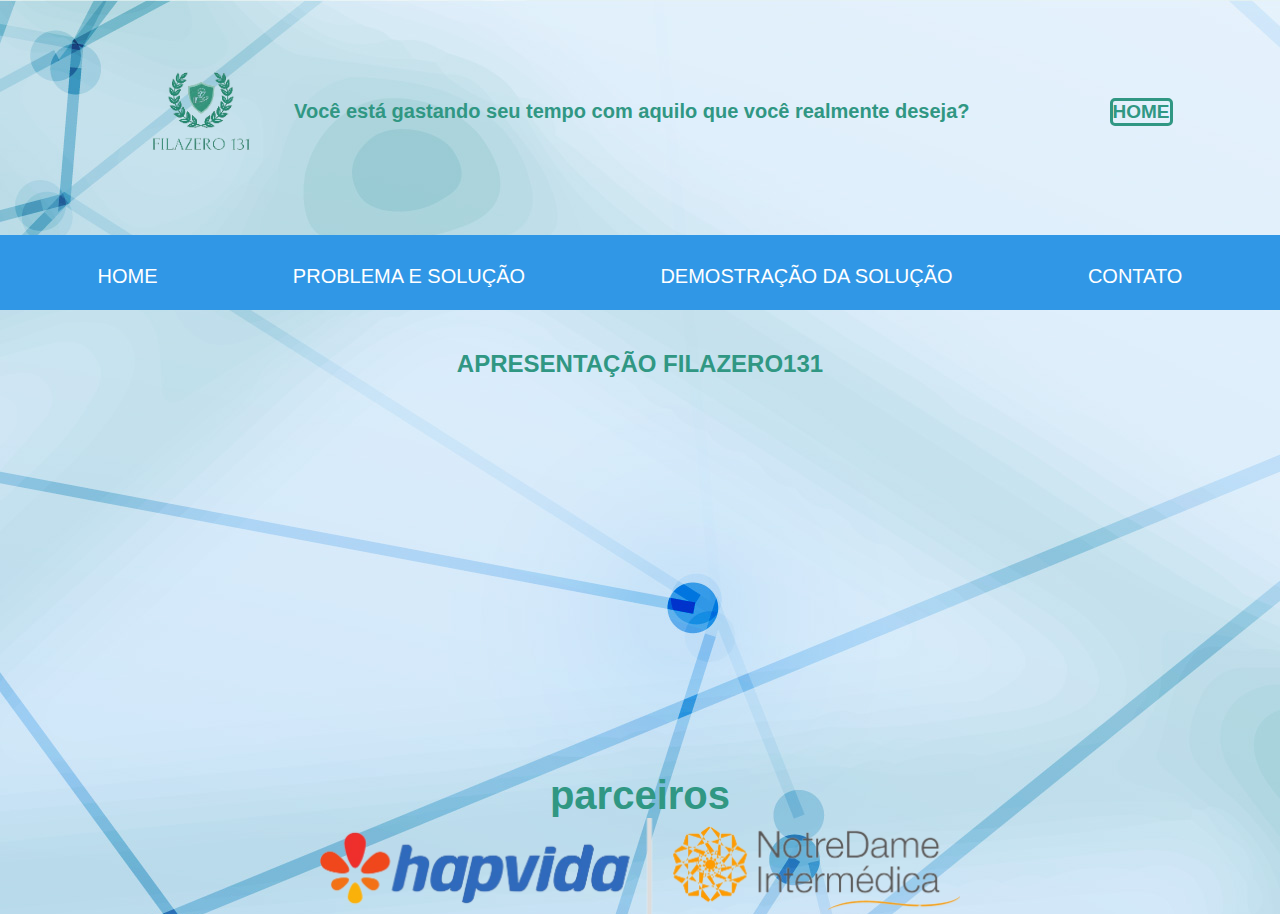
<file: htmls/index.html>
<!DOCTYPE html>
<html lang="pt-br">
<head>
    <meta charset="UTF-8">
    <meta name="viewport" content="width=device-width, initial-scale=1.0">
    <title>Filazero 131</title>
    <link rel="stylesheet" href="./../style.css">
</head>
<body>
    <div id="conteiner__texto">
        <img src="./../asets/img/logo verde final.png" width="15%"  alt="">
        <h1 id="texto__impacto"> Você está gastando seu tempo com aquilo que você realmente deseja?</h1>
        <h1 id="texto__pagina_1"> HOME</h1>
    </div>
    
    <div class="cointainer__menu">
         <nav id="menu__itens">
            <a  id="menu__itens"  href="index.html"><p id="nav_atual">HOME</p> </a>
            <a  id="menu__itens" href="problema__solução.html"><p id="nav_atual">PROBLEMA E SOLUÇÃO</p>   </a> 
            <a id="menu__itens"  href="demostração__solução.html"><p id="nav_atual">DEMOSTRAÇÃO DA SOLUÇÃO</p> </a>
            <a id="menu__itens"  href="contato.html"><p id="nav_atual">CONTATO</p> </a>  
        </nav>
    </div>    
    
    <div class="container__titulo">
        <h2 id="titulo" >APRESENTAÇÃO FILAZERO131</h2>
    </div>
    <div id="video__topo" >
        <iframe width="560" height="315" src="https://www.youtube.com/embed/bV0RL8bskMc?si=QSBWgn6Cq60avDWM" title="YouTube video player" frameborder="0" allow="accelerometer; autoplay; clipboard-write; encrypted-media; gyroscope; picture-in-picture; web-share" allowfullscreen></iframe>
    </div>


    
    <h3>parceiros </h3>
    <footer>
        
        <div class="rodape">
            <img  src="./../asets/img/happy vida s fundo.png" width="50%" alt="">
        </div>
    </footer>        
</body>
</html>
</file>
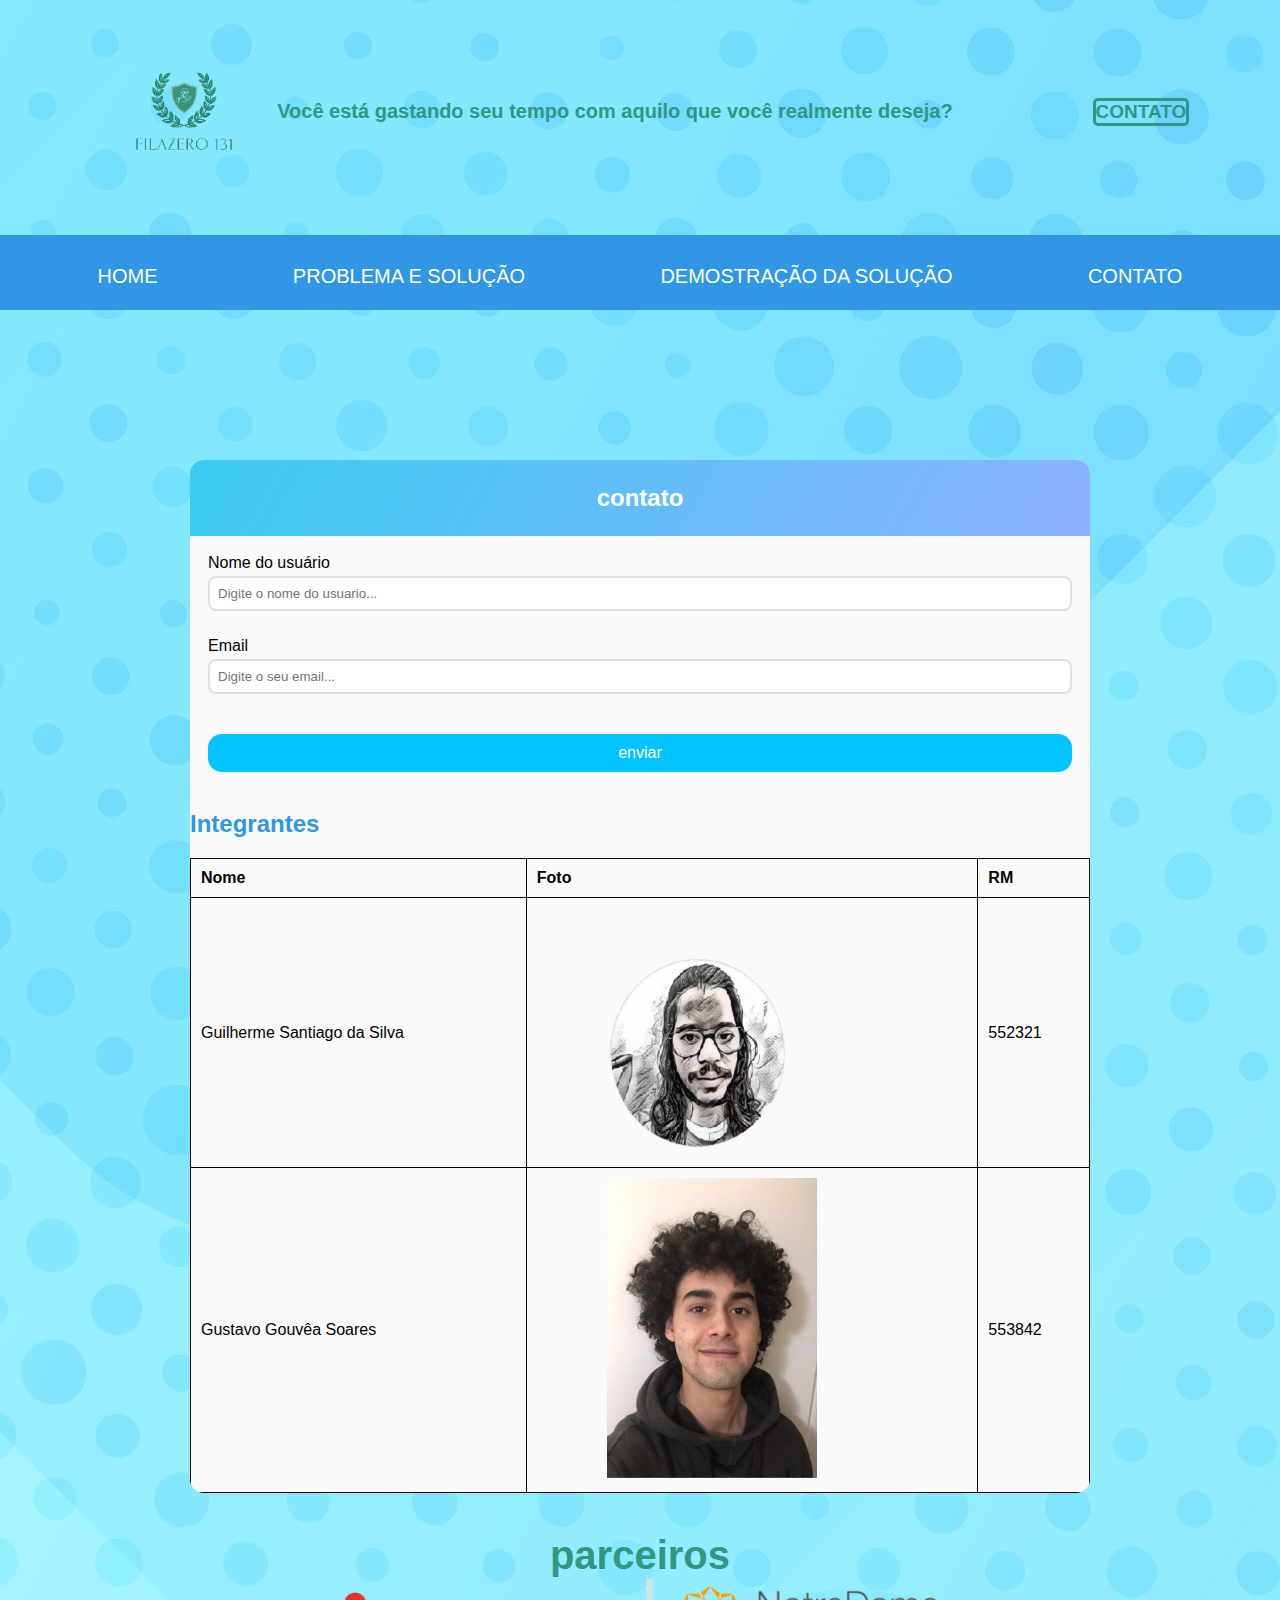
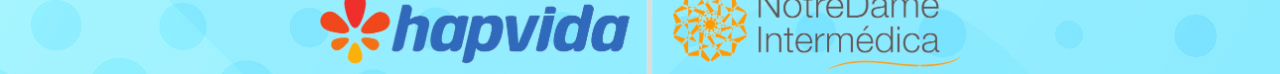
<file: htmls/contato.html>
<!DOCTYPE html>
<html lang="pt-br">
<head>
  <meta charset="UTF-8">
  <meta http-equiv="X-UA-Compatible" content="IE=edge">
  <meta name="viewport" content="width=device-width, initial-scale=1.0">

  <link rel="preconnect" href="https://fonts.googleapis.com">
  <link rel="preconnect" href="https://fonts.gstatic.com" crossorigin>
  <link href="https://fonts.googleapis.com/css2?family=Poppins:wght@400;500;700&display=swap" rel="stylesheet">

  <link rel="stylesheet" href="./../style.css"  />

  <title>contato </title>
</head>
<body id="corpo__form">
  <div id="conteiner__texto">
    <img src="./../asets/img/logo verde final.png" width="15%"  alt="">
    <h1 id="texto__impacto"> Você está gastando seu tempo com aquilo que você realmente deseja?</h1>
    <h1 id="texto__pagina_1">CONTATO</h1>
</div>
  
  <div class="cointainer__menu">
    <nav id="menu__itens">
      <a  id="menu__itens"  href="index.html"><p id="nav_atual">HOME</p> </a>
      <a  id="menu__itens" href="problema__solução.html"><p id="nav_atual">PROBLEMA E SOLUÇÃO</p>   </a> 
      <a id="menu__itens"  href="demostração__solução.html"><p id="nav_atual">DEMOSTRAÇÃO DA SOLUÇÃO</p> </a>
      <a id="menu__itens"  href="contato.html"><p id="nav_atual">CONTATO</p> </a> 
   </nav>
</div>
  <div class="container">
    <section class="header">
      <h2>contato</h2>
    </section>

    <form id="form" class="form">
      <div class="form-content">
        <label for="username">Nome do usuário</label>
        <input
          type="text"
          id="username"
          placeholder="Digite o nome do usuario..."
          input type="reset"/>
        <a>Aqui vai a mensagem de erro....</a>
      </div>

      <div class="form-content">
        <label for="email">Email</label>
        <input
          type="email"
          id="email"
          placeholder="Digite o seu email..."
          onfocus="this.value='';" />
        <a>Aqui vai a mensagem de erro....</a>
      </div>

      <button type="submit">enviar</button>

    </form>
    <section class="integrantes">
      <h2 id="titulo-contato">Integrantes</h2>
      <table>
        <tr>
          <th>Nome</th>
          <th>Foto</th>
          <th>RM</th>
        </tr>
        <tr>
          <td>Guilherme Santiago da Silva</td>
          <td><img src="./../asets/img/guilherme-semfundo.ico" alt="Foto1"></td>
          <td>552321</td>
        </tr>
        <tr>
          <td>Gustavo Gouvêa Soares </td>
          <td><img id="imagem_2" src="./../asets/img/foto-eu.jpg" width="210px" height="300px" alt="Foto2"></td>
          <td>553842</td>
        </tr>
        
      </table>
    </section>

  </div>

  </div>
  <h3>parceiros </h3>
  <footer>
      
      <div class="rodape">
          <img  src="./../asets/img/happy vida s fundo.png" width="50%" alt="">
      </div>
  </footer>
  <script src="./../script.js"></script>
</body>
</html>
</file>
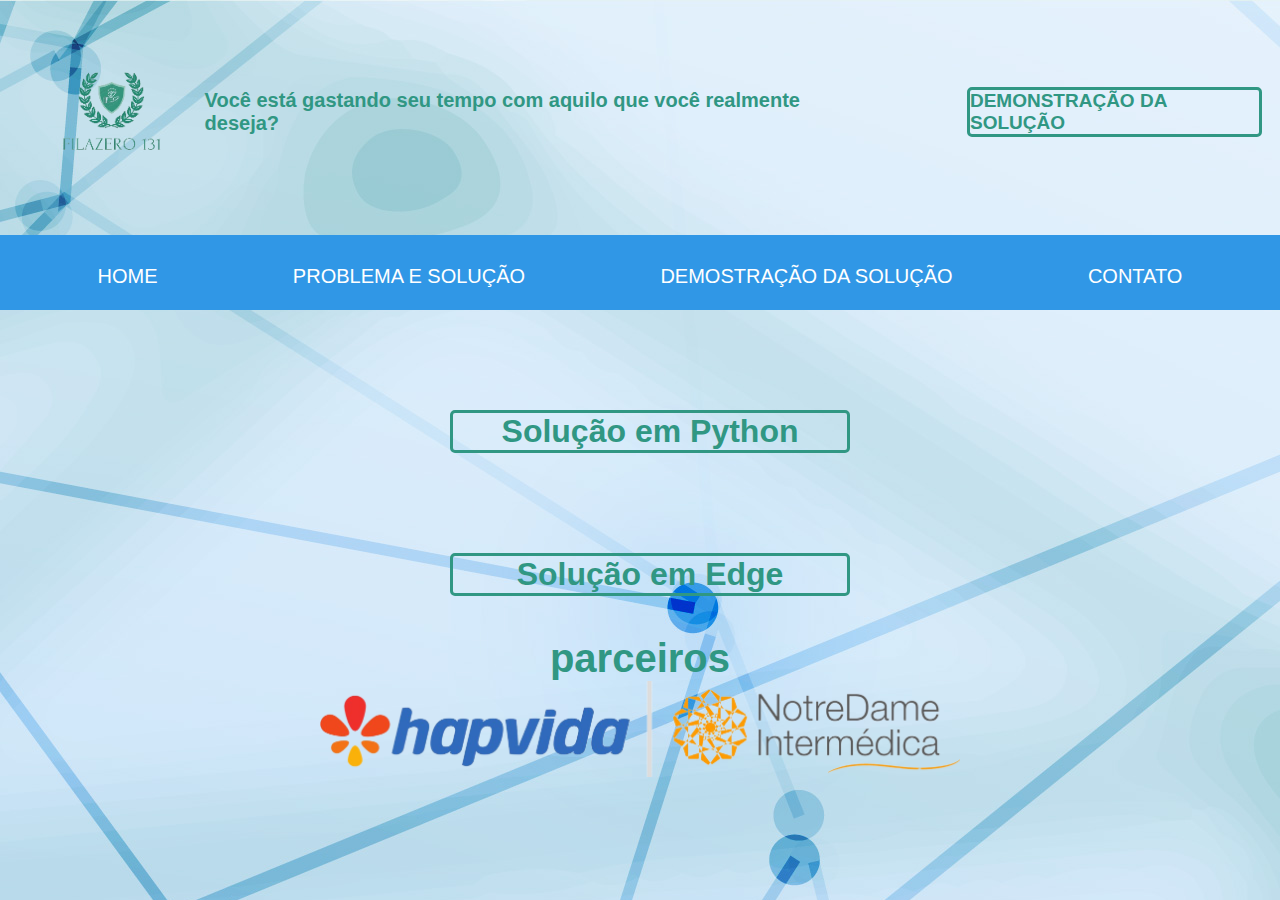
<file: htmls/demostração__solução.html>
<!DOCTYPE html>
<html lang="pt-br">
<head>
    <meta charset="UTF-8">
    <meta name="viewport" content="width=device-width, initial-scale=1.0">
    <title>demostração da solução </title>
    <link rel="stylesheet" href="./../style.css">

</head>
<body>
    <div id="conteiner__texto">
        <img src="./../asets/img/logo verde final.png" width="15%"  alt="">
        <h1 id="texto__impacto"> Você está gastando seu tempo com aquilo que você realmente deseja?</h1>
        <h1 id="texto__pagina_2"> DEMONSTRAÇÃO DA SOLUÇÃO</h1>
    </div>
    
    <div class="cointainer__menu">
        <nav id="menu__itens">
            <a  id="menu__itens"  href="index.html"><p id="nav_atual">HOME</p> </a>
            <a  id="menu__itens" href="problema__solução.html"><p id="nav_atual">PROBLEMA E SOLUÇÃO</p>   </a> 
            <a id="menu__itens"  href="demostração__solução.html"><p id="nav_atual">DEMOSTRAÇÃO DA SOLUÇÃO</p> </a>
            <a id="menu__itens"  href="contato.html"><p id="nav_atual">CONTATO</p> </a>  
       </nav>
   </div>

   <h1><a id="titulo_ds" target="_blank" href="https://github.com/OlaMeusAmigues/Python-GS-1-12-23.git">Solução em Python</a></h1>
   <h1><a id="titulo_ds" target="_blank" href="https://github.com/OlaMeusAmigues/Edge_Computing-GS-1-12-23.git">Solução em Edge</a></h1>
   
   <h3>parceiros </h3>
    <footer>
        
        <div class="rodape">
            <img  src="./../asets/img/happy vida s fundo.png" width="50%" alt="">
        </div>
    </footer>
    
</body>
</html>
</file>
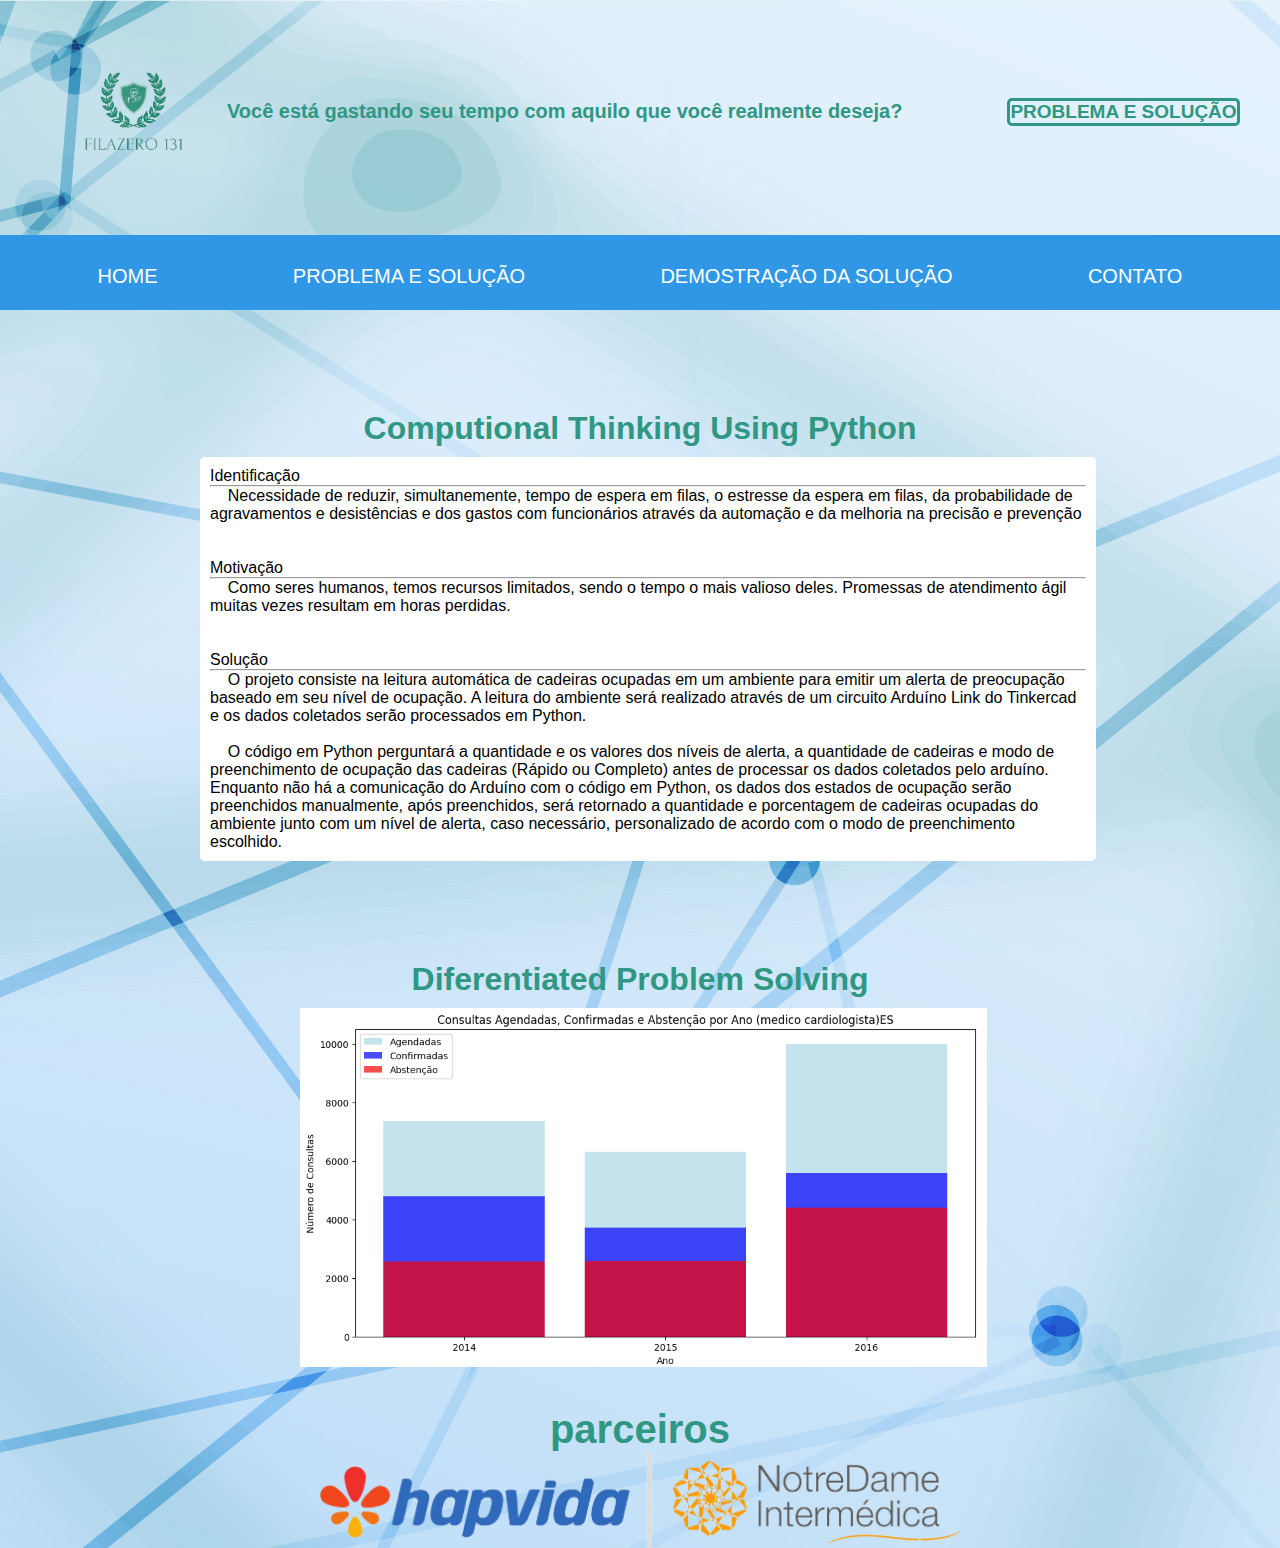
<file: htmls/problema__solução.html>
<!DOCTYPE html>
<html lang="pt-br">
<head>
    <meta charset="UTF-8">
    <meta name="viewport" content="width=device-width, initial-scale=1.0">
    <title>problema e solução </title>
    <link rel="stylesheet" href="./../style.css">
</head>
<body>
    <div id="conteiner__texto">
        <img src="./../asets/img/logo verde final.png" width="15%"  alt="">
        <h1 id="texto__impacto"> Você está gastando seu tempo com aquilo que você realmente deseja?</h1>
        <h1 id="texto__pagina_2"> PROBLEMA E SOLUÇÃO</h1>
    </div>

    <div class="cointainer__menu">
         <nav id="menu__itens">
            <a  id="menu__itens"  href="index.html"><p id="nav_atual">HOME</p> </a>
            <a  id="menu__itens" href="problema__solução.html"><p id="nav_atual">PROBLEMA E SOLUÇÃO</p>   </a> 
            <a id="menu__itens"  href="demostração__solução.html"><p id="nav_atual">DEMOSTRAÇÃO DA SOLUÇÃO</p> </a>
            <a id="menu__itens"  href="contato.html"><p id="nav_atual">CONTATO</p> </a> 
        </nav>
    </div>

<h1 id="titulo_ps">Computional Thinking Using Python</h1>

<div class="pai">
    <div >Identificação
        <br>
        <hr>
        <p>&nbsp;&nbsp;&nbsp;&nbsp;Necessidade de reduzir, simultanemente, tempo de espera em filas, o estresse da espera
             em filas, da probabilidade de agravamentos e desistências e dos gastos com funcionários através da automação
             e da melhoria na precisão e prevenção</p>
        <br>
        <br>
        Motivação
        <br>
        <hr>
        <p>&nbsp;&nbsp;&nbsp;&nbsp;Como seres humanos, temos recursos limitados, sendo o tempo o mais valioso deles.
        Promessas de atendimento ágil muitas vezes resultam em horas perdidas.
        </p>
        <br>
        <br>
        Solução
        <br>
        <hr>
        <p>&nbsp;&nbsp;&nbsp;&nbsp;O projeto consiste na leitura automática de cadeiras ocupadas em um ambiente para emitir 
            um alerta de preocupação baseado em seu nível de ocupação. A leitura do ambiente será realizado 
            através de um circuito Arduíno Link do 
             Tinkercad e os dados coletados serão processados em Python.</p>
        <br><p>&nbsp;&nbsp;&nbsp;&nbsp;O código em Python perguntará a quantidade e os valores dos níveis de alerta, a quantidade de cadeiras e modo 
            de preenchimento de ocupação das cadeiras (Rápido ou Completo) antes de processar os dados coletados pelo arduíno. 
            Enquanto não há a comunicação do Arduíno com o código em Python, os dados dos estados de ocupação serão 
            preenchidos manualmente, após preenchidos, será retornado a quantidade e porcentagem de cadeiras ocupadas 
            do ambiente junto com 
            um nível de alerta, caso necessário, personalizado de acordo com o modo de preenchimento escolhido.</p>
    </div>
</div>

<h1 id="titulo_ps">Diferentiated Problem Solving</h1>
<img id="imagem_1" src="./../asets/grafico.PNG">

    <h3>parceiros </h3>
    <footer>
        
        <div class="rodape">
            <img  src="./../asets/img/happy vida s fundo.png" width="50%" alt="">
        </div>
    </footer>

</body>
</html>
</file>
<file: style.css>
*{
    margin: 0;
    padding: 0;
    box-sizing: border-box;
}
body {
    font-family: Arial, sans-serif;
    
    background-image:url(asets/img/17973908.jpg);

}
#img__topo{
  align-items: center;
  justify-content: center;
  display: flex;
}
#conteiner__texto{
    display: flex;
    margin-top: 80px;
    align-items: center;
    justify-content: center;
    margin: 18px;
}

#texto__impacto{
    font-size: 20px;
    color: rgb(48, 151, 131);
    
}

#texto__pagina_1{
  margin-left: 140px;
  font-size: 19px;
  color: rgb(48, 151, 131);
  border: solid ;
  border-radius: 5px;
  
}

#texto__pagina_2{
  margin-left: 105px;
  font-size: 19px;
  color: rgb(48, 151, 131);
  border: solid ;
  border-radius: 5px;
  
}

#titulo{
  display: flex;
  justify-content: center;
  align-items: center;
  color:  rgb(48, 151, 131);
  margin: 40px;

}

.cointainer__menu{
  width: 100%;
  background-color: rgb(48, 151, 230); 
  font-size: 20px;
  height: 75px;    
}

#video__topo{
    display: flex;
    justify-content: center

} 
.cointainer__menu{
    width: 100%;
    background-color: rgb(48, 151, 230); 
    font-size: 20px;
    height: 75px;    
}

#menu__itens{
display: flex;
text-decoration: none;
justify-content: space-around;
color: #fff;
align-items: center;
margin: 30px;
}

#nav_atual:hover{
  color: #FA9C09;
}

h3{
  display: flex;
  justify-content: center;
  align-items: center;
  color: rgb(48, 151, 131);
  margin-top: 40px;
  font-size: 40px;
}


.container {
    margin: 20px;
}

form {
    margin-bottom: 20px;
}

table {
    width: 100%;
    border-collapse: collapse;
    margin-top: 20px;
}

table, th, td {
    border: 1px solid black;
}

th, td {
    padding: 10px;
    text-align: left;
}
#corpo__form{
    background-image: url(asets/img/vector-JUL-2021-72.jpg);
    width: 100%;
    min-height: 100vh;
    justify-content: center;
    align-items: center;
  }
  
  .container{
    background-color: #fafafa;
    border-radius: 14px;
    margin: 14px;
    max-width: 900px;
    width: 100%;
    box-sizing: 0 3px 5px rgba(0,0,0, 0.5);
    overflow: hidden;
    margin-top: 150px;
    margin-left: auto;
    margin-right: auto;

  }
  
  .header{
    background: linear-gradient(120deg, #3acbf0 0%, #8bb0ff 100%);
    padding: 24px;
    text-align: center;
    color: #FFF;
  }
  
  .form{
    padding: 18px;
    
  }
  
  .form-content{
    margin-bottom: 8px;
    padding-bottom: 18px;
    position: relative;
  }
  
  .form-content label{
    display: inline-block;
    margin-bottom: 4px;
  }
  
  .form-content input{
    display: block;
    width: 100%;
    border-radius: 8px;
    padding: 8px;
    border: 2px solid #dfdfdf;
  }
  
  .form-content a{
    position: absolute;
    bottom: -8px;
    left: 0;
    visibility: hidden;
  }
  
  .form button{
    background-color: #00c3ff;
    color: #FFF;
    width: 100%;
    border-radius: 14px;
    padding: 10px;
    border: 0;
    font-size: 16px;
    cursor: pointer;
    margin-top: 14px;
  }
  
  .form-content.error input{
    border-color: #ff3b25;
  }
  
  .form-content.error a{
    color: #ff3b25;
    visibility: visible;
  }
  #titulo-contato{
    color: rgb(48, 151, 230);
  }
  .rodape{
    display: flex;
    justify-content: center;
    align-items: center;
  }

#titulo_ps{
  display: flex;
  justify-content: center;
  margin-top: 100px;
  color: rgb(48, 151, 131);
}

#titulo_ds{
  display: flex;
  justify-content: center;
  margin-top: 100px;
  color: rgb(48, 151, 131);
  border: solid ;
  border-radius: 5px;
  text-decoration: none;
  width: 400px;
  margin-left: 450px; 
}

#titulo_ds:hover{
  color: #FA9C09
}

.pai{
  display: flex;
  background-color: white;
  justify-content: center;
  align-items: center;
  margin-top: 10px;
  margin-left: 200px;
  width: 70%;
  border-radius: 5px;
  padding: 10px;
}

#imagem_1{
  display: flex;
  margin-top: 10px;
  margin-left: 300px;
}

#imagem_2{
  margin-left: 70px;
}
</file>
